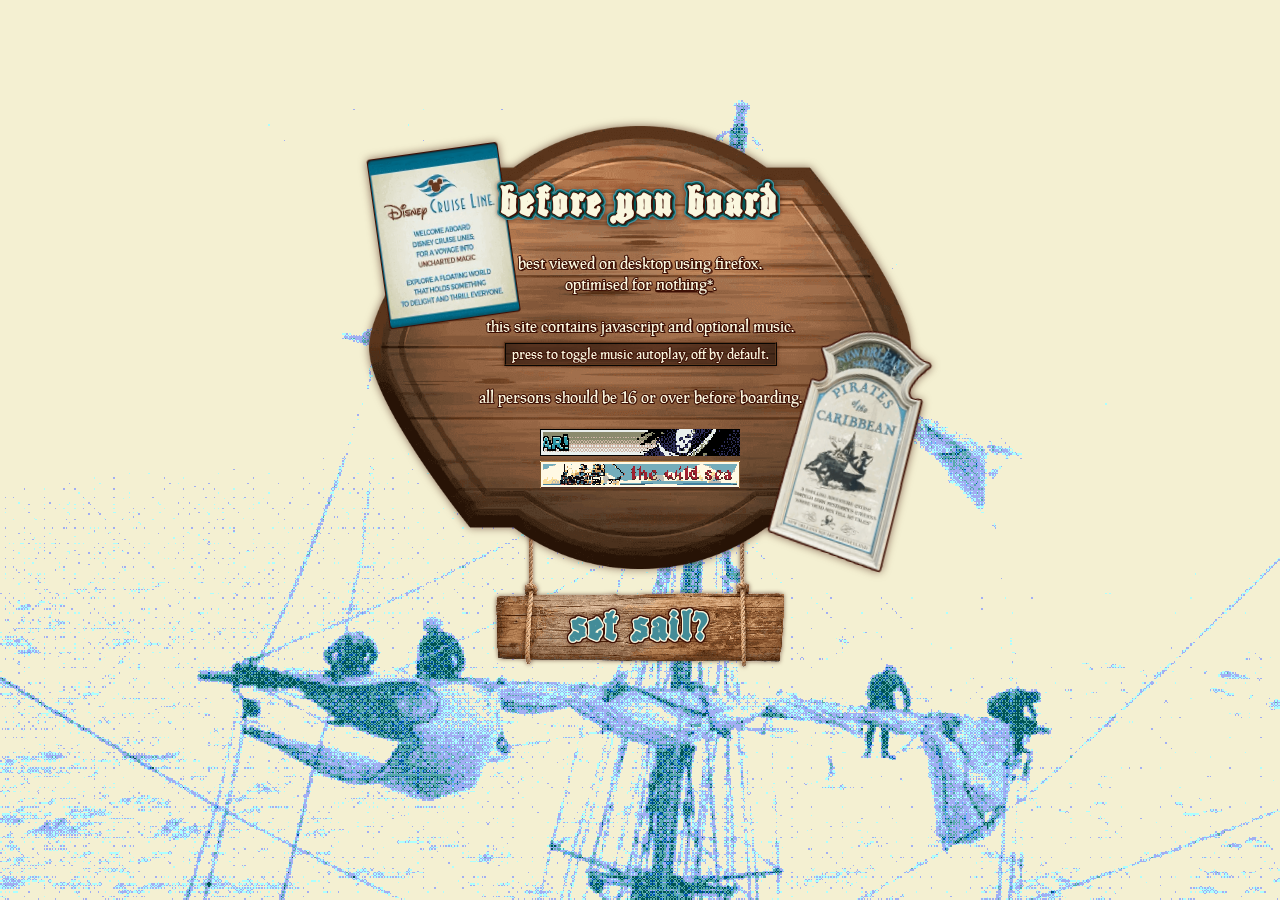
<file: index.html>
<!DOCTYPE html>
<html lang="en">

<head>
    <meta charset="UTF-8">
    <meta name="viewport" content="width=device-width, initial-scale=1.0">
    <title>gyuu.</title>
    <link rel="icon" type="image/x-icon" href="/!s/img/home/blank.png">
    <link href="style.css" rel="stylesheet" type="text/css" media="all">
    <link href="/!f/style.css" rel="stylesheet" type="text/css" media="all">
    <link href="/!s/tooltip.css" rel="stylesheet" type="text/css" media="all">
    <link rel="preload" as="image" href="/!s/!img/home/postcard.png">
    <link rel="preload" as="image" href="/!s/!img/home/map2.png">
    <link rel="preload" as="image" href="/!s/!img/home/tryal2.jpg">
</head>

<body>
    <div class="wrap">
        <aside class="dclw">
        <img src="/!s/!img/index/dcl.png" class="dcl">
        </aside>
        <br>
        <h1>before you board</h1>
        best viewed on desktop using firefox.<br>
        optimised for <u title="images are compressed but nothing more, slow loading times may be apparent. this site is for myself!" style="cursor:default">nothing*</u>.
        <br><br>
        this site contains javascript and optional music.
        <br>
        <button onclick="toggleAutoplay()" title="turning on music is recommended for the full experience, as it's just ambient background music." style="cursor:pointer">press to toggle music autoplay, off by default.</button>
        <br><br>
        all persons should be 16 or over before boarding.
        <br><br>
        <img src="/!s/!img/index/pirate.webp" style="width:40%;"> <br>
        <img src="/!s/!img/index/sea.webp" style="width:40%;">
        <br><br>
        <aside class="potcw">
            <img src="/!s/!img/index/potc.png" class="potc">
        </aside>
    </div>
    <div class="hang">
        <a href="home"><h2>set sail?</h2></a>
    </div>
</body>
<svg>
    <defs>
        <clipPath id="ragged-image-border" stroke="none" fill="none" clipPathUnits="objectBoundingBox"><path d="M0.004,0.006 L0.034,0 L0.104,0.008 L0.235,0.005 H0.33 L0.363,0.01 L0.368,0.006 L0.437,0.001 L0.501,0.006 C0.501,0.006,0.572,0.006,0.642,0.006 C0.712,0.006,0.872,0.011,0.872,0.011 L0.928,0.008 L0.931,0.007 L0.982,0.007 L0.995,0.005 L0.999,0.006 L0.999,0.024 V0.062 L0.997,0.244 L0.991,0.249 L0.996,0.262 L0.999,0.521 L0.996,0.539 L0.998,0.61 L1,0.618 L1,0.886 L0.998,0.959 L1,0.969 L0.999,0.992 L0.99,0.996 L0.924,0.988 L0.875,0.999 L0.774,0.99 L0.766,1 L0.553,0.992 L0.523,0.998 L0.47,0.987 L0.439,0.993 L0.347,0.993 L0.264,0.999 L0.254,0.995 L0.225,1 L0.133,0.994 L0.131,0.995 L0.037,0.991 L0.004,0.992 L0.003,0.98 L0.008,0.966 L0.001,0.908 C0.001,0.908,0.004,0.833,0.004,0.802 C0.004,0.771,0.001,0.759,0,0.718 C-0.001,0.678,0.008,0.539,0.008,0.539 L0.002,0.494 L0.005,0.487 L0.004,0.269 L0.008,0.262 L0.004,0.197 V0.071 L0.005,0.023 L0.004,0.006"></path></clipPath>
    </defs>
</svg>
<script>
        function toggleAutoplay() {
            let autoplay = localStorage.getItem("autoplay") === "true";
            localStorage.setItem("autoplay", !autoplay);
            alert("music is now turned " + (!autoplay ? "ON" : "OFF") + " for all pages.");
        }
</script>
<script src="http://ajax.googleapis.com/ajax/libs/jquery/1.7/jquery.min.js"></script>
<script src="/!s/jquery.style-my-tooltips.js"></script>
</html>
</file>
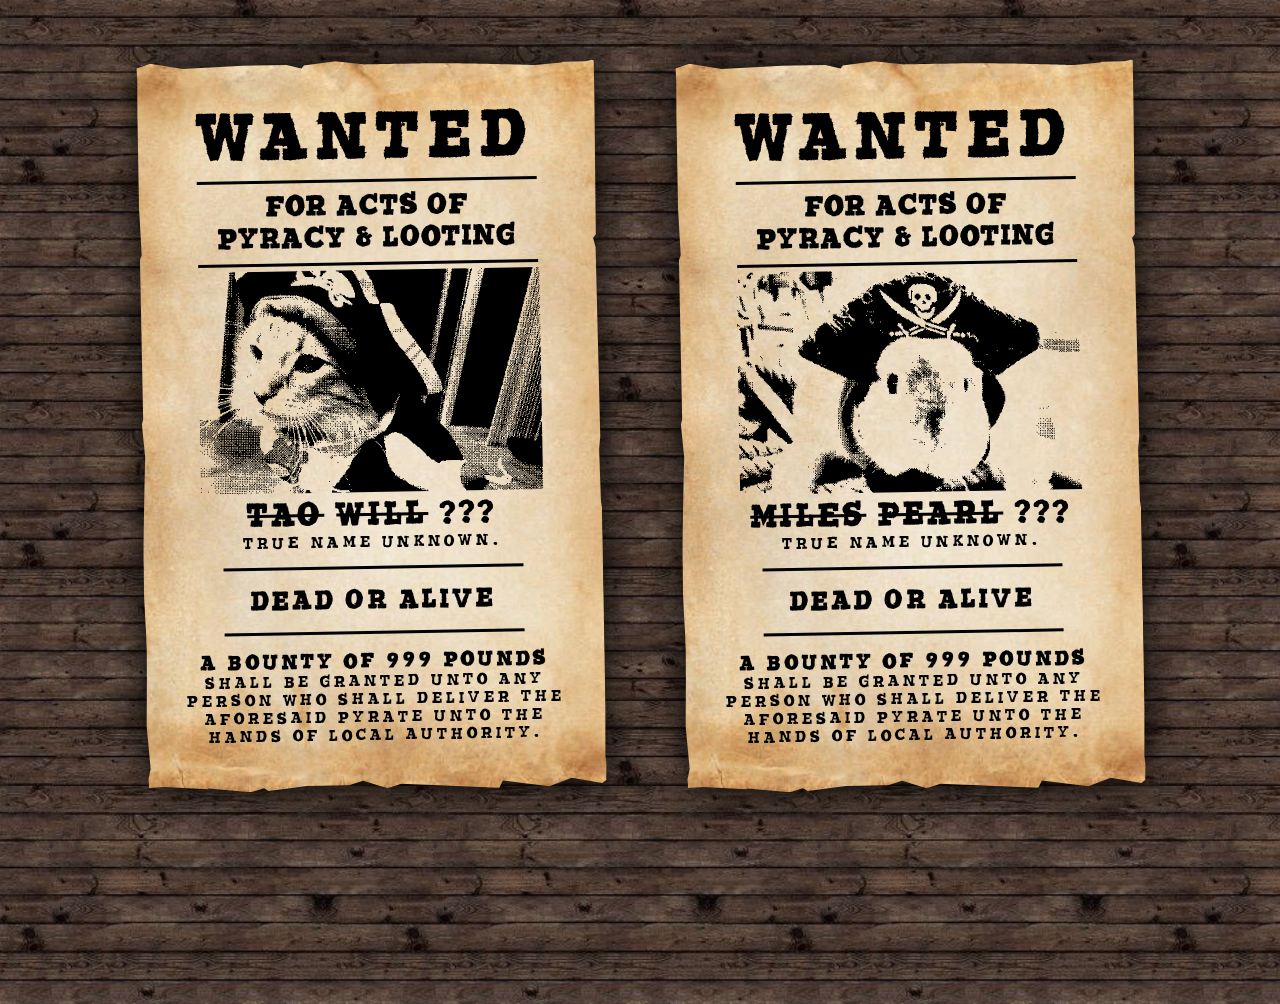
<file: about/index.html>
<!DOCTYPE html>
<html lang="en">

<head>
    <meta charset="UTF-8">
    <meta name="viewport" content="width=device-width, initial-scale=1.0">
    <title>gyuu.</title>
    <link rel="icon" type="image/x-icon" href="/!s/!img/home/blank.png">
    <link href="style.css" rel="stylesheet" type="text/css" media="all">
    <link href="/!f/style.css" rel="stylesheet" type="text/css" media="all">
    <link href="/!s/tooltip.css" rel="stylesheet" type="text/css" media="all">
    <!--for tooltips-->
    <script src="http://ajax.googleapis.com/ajax/libs/jquery/1.7/jquery.min.js"></script>
    <script src="/!s/jquery.style-my-tooltips.js"></script>
    <!--end tooltips-->
</head>

<body>
    <div class="wrap">
        <a href="tao">
            <main id="toggleT">
                <div id="wantedt" class="content visible" title="click for information on this criminal.">
                    <h1>
                        WANTED
                    </h1>
                    <h2>FOR aCtS oF
                        <br>PYracy & LoOTInG
                    </h2>
                    <img src="/!s/!img/about/cat.png">
                    <h2><del>tAo</del> <del>wilL</del> ???</h2>
                    trUe NamE unKNown.
                    <h3>DEAD or ALIVE</h3>
                    <h4>A BOUNTY OF 999 POUNDS</h4>
                    SHALL BE GRANTED UNTO ANY PERSON WHO SHALL DELIVER THE AFORESAID PYRATE UNTO THE HANDS OF LOCAL
                    AUTHORITY.
                </div>
            </main>
        </a>
        <a href="miles">
            <main id="toggleM">
                <div id="wantedm" class="content visible" title="click for information on this criminal.">
                    <h1>
                        WANTED
                    </h1>
                    <h2>FOR aCtS oF
                        <br>PYracy & LoOTInG
                    </h2>
                    <img src="/!s/!img/about/bunny.png" style="object-position: center 60%;">
                    <h2><del>Miles</del> <del>pEARL</del> ???</h2>
                    trUe NamE unKNown.
                    <h3>DEAD or ALIVE</h3>
                    <h4>A BOUNTY OF 999 POUNDS</h4>
                    SHALL BE GRANTED UNTO ANY PERSON WHO SHALL DELIVER THE AFORESAID PYRATE UNTO THE HANDS OF LOCAL
                    AUTHORITY.
                </div>
            </main>
        </a>
    </div>
    <svg>
        <defs>
            <clipPath id="ragged-image-border" stroke="none" fill="none" clipPathUnits="objectBoundingBox">
                <path
                    d="M0.004,0.006 L0.034,0 L0.104,0.008 L0.235,0.005 H0.33 L0.363,0.01 L0.368,0.006 L0.437,0.001 L0.501,0.006 C0.501,0.006,0.572,0.006,0.642,0.006 C0.712,0.006,0.872,0.011,0.872,0.011 L0.928,0.008 L0.931,0.007 L0.982,0.007 L0.995,0.005 L0.999,0.006 L0.999,0.024 V0.062 L0.997,0.244 L0.991,0.249 L0.996,0.262 L0.999,0.521 L0.996,0.539 L0.998,0.61 L1,0.618 L1,0.886 L0.998,0.959 L1,0.969 L0.999,0.992 L0.99,0.996 L0.924,0.988 L0.875,0.999 L0.774,0.99 L0.766,1 L0.553,0.992 L0.523,0.998 L0.47,0.987 L0.439,0.993 L0.347,0.993 L0.264,0.999 L0.254,0.995 L0.225,1 L0.133,0.994 L0.131,0.995 L0.037,0.991 L0.004,0.992 L0.003,0.98 L0.008,0.966 L0.001,0.908 C0.001,0.908,0.004,0.833,0.004,0.802 C0.004,0.771,0.001,0.759,0,0.718 C-0.001,0.678,0.008,0.539,0.008,0.539 L0.002,0.494 L0.005,0.487 L0.004,0.269 L0.008,0.262 L0.004,0.197 V0.071 L0.005,0.023 L0.004,0.006">
                </path>
            </clipPath>
        </defs>
    </svg>
</body>

</html>
</file>
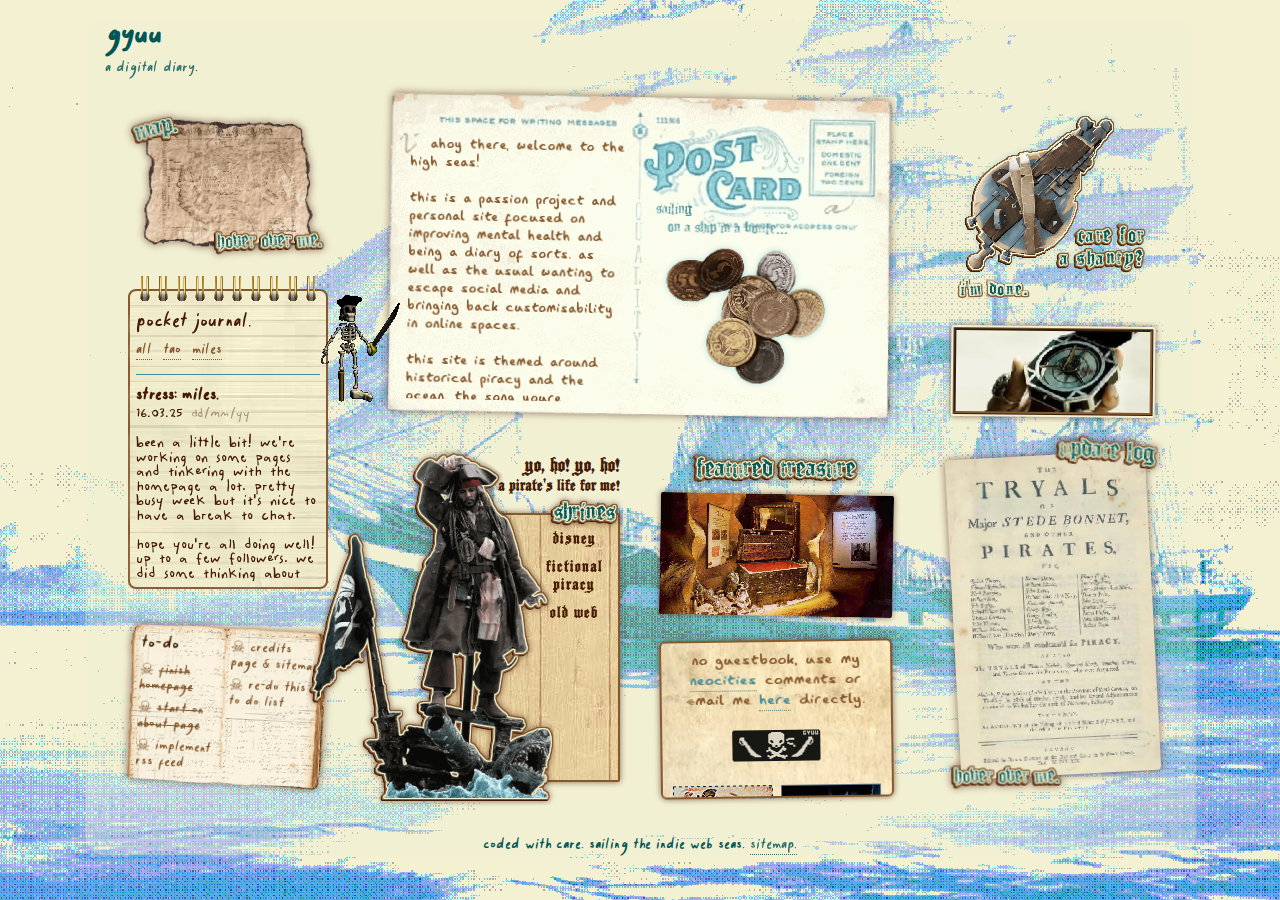
<file: home/index.html>
<!DOCTYPE html>
<html lang="en">

<head>
    <meta charset="UTF-8">
    <meta name="viewport" content="width=device-width, initial-scale=1.0">
    <title>gyuu.</title>
    <link rel="icon" type="image/x-icon" href="/!s/!img/home/blank.png">
    <link href="style.css" rel="stylesheet" type="text/css" media="all">
    <link href="/!f/style.css" rel="stylesheet" type="text/css" media="all">
    <link href="/!s/tooltip.css" rel="stylesheet" type="text/css" media="all">
    <link rel="preload" fetchpriority="high" as="image" href="/!s/!img/home/postcard.png">
    <link rel="preload" as="image" href="/!s/!img/home/map2.png">
    <link rel="preload" as="image" href="/!s/!img/home/tryal2.jpg">
</head>

<body>
    <audio id="bg-music" loop=""
        src="https://res.cloudinary.com/louvre/video/upload/v1741744417/neocities/music/portroyal.mp3"></audio>
    <header>
        <h1>
            gyuu
        </h1>
        <span style="opacity:.8;">a digital diary</span>.
    </header>
    <div class="wrap">
        <img src="/!s/!img/home/gifs/skell2.gif" class="gifs gif1">
        <!--main start-->
        <div class="c">
            <main loading=”eager”>

                <div class="mainscroll">
                    ahoy there, welcome to the high seas!
                    <br><br>
                    this is a passion project and personal site focused on improving mental health and being a
                    diary of sorts. as well as the usual wanting to escape social media and bringing back
                    customisability in
                    online spaces.
                    <br><br>
                    this site is themed around historical piracy and the ocean. the song youre listening to (or not if it's turned off) is from the
                    pirates of the caribbean ride in disneyland, and you will continue to hear music from it throughout
                    your time here.
                    <br><br>
                    usually an absolute nerd about being historically accurate, but for the sake of web design this
                    isnt, obviously.
                    <br><br>
                    the 1700s werent real anyways...
                    <img src="/!s/!img/home/gifs/shark.gif" style="width:100%;image-rendering: pixelated;">
                </div>
                <!--main text end-->
                <div class="mainside">
                    <p style="font-family:faith;">
                        sailing
                        <br>
                        &nbsp&nbsp on a ship in a bottle...
                    </p>
                    <img src="/!s/!img/home/coins.png" class="coins" title="coins! click to take them.">
                    <p class="thief" title="why did you do that?">thief...</p>
                </div>
            </main>
            <div class="pca">
                <div class="jack">
                    <div class="imgh"></div>
                    <img src="/!s/!img/home/jack.png">
                    <p style="margin-bottom:20px;">yo, ho! yo, ho! <br>a pirate's life for me!</p>
                    <p>
                        shrines
                    </p>
                    <div class="jbg" title="just ideas right now">
                        <p>
                            <span>disney</span>
                            <span>fictional piracy</span>
                            <span>old web</span>
                        </p>
                    </div>
                </div>
                <div class="contart">
                    <div class="artifact">
                        <div class="artifacttitle">
                            featured treasure</div>
                        <img src="/!s/!img/home/treasure.jpg"
                            title="this is the worlds only surviving pirate chest, located in st augustine, florida, at the pirate and treasure museum. the plaque reads: 'imagine what riches this 150-lb, 400-year-old metal chest once held! it belonged to thomas tew, who made an enormous fortune raiding ships loaded with precious jewels, ivory, and silk in the indian ocean and red sea. if you look inside the lid of the ornate painted chest, you'll find shapes of mermaids worked into the design. if you exlore the bottom of the chest, you'll see a small case. that's where tew locked particularly valuable items.'">
                        </div>
                    <div class="contact">
                    no guestbook, use my <a href="https://neocities.org/site/gyuu">neocities</a> comments or <br>
                    <del>e</del>mail me <a href="mailto:gyuu4@proton.me" title="gyuu4@proton.me">here</a> directly.
                    <br><br>
                    <img src="/!s/!img/home/button.png" title="site button, put it on your site if youd like!">
                    <br><br>
                        <aside class="listings">
                            <a href="https://shadow-lord.com/pirates/join.php"><img src="/!s/!img/home/fanlist/pirates.png"></a>
                            <a href="https://silent.am/donniedarko/index.php"><img src="/!s/!img/home/fanlist/dd.png"></a>
                            <a href="https://boundless-realms.com/disneyland/index.php"><img src="/!s/!img/home/fanlist/dl.jpg"></a>
                            <a href="http://icehockeyfans.sportsontheweb.net/index.php"><img src="/!s/!img/home/fanlist/hockey.png"></a>
                            <a href="http://inspirationally.net/captain+commodore/"><img src="/!s/!img/home/fanlist/jj.gif"></a> 
                            <a href="https://naiad.nu/fam/"><img src="/!s/!img/home/fanlist/mf.jpg"></a>
                            <a href="http://gryffindors.com/lindy/clockwork"><img src="/!s/!img/home/fanlist/tco.png"></a>
                            <a href="https://fan.surlybutterfly.net/stardewvalley/"><img src="/!s/!img/home/fanlist/sdv.png"></a>
                        </aside>
                        <img src="/!s/!img/home/gifs/chest.gif" style="width:40%;"
                        title="keep your filthy hands off my treasure!">
                    </div>
                </div>
            </div>
        </div>
        <!--main end-->
        <!--left sidebar start-->
        <div class="l">
            <nav>
                <div class="navtitle">
                    map.</div>
                <div class="navbody">
                    <a href="/about">about</a> tba
                </div>
                <span class="navfooter">hover over me.</span>
            </nav>
            <aside class="journalwrap">
                <img src="/!s/!img/home/rings.png" class="journalrings">
                <div class="journal">
                    <div class="journalscroll">
                        <span style="font-size:22px;">pocket journal.</span>
                        <div class="filters">
                            <a onclick="filterContainers('all')">all</a>
                            <a onclick="filterContainers('tao')">tao</a>
                            <a onclick="filterContainers('miles')">miles</a>
                        </div>
                        <div class="entries">
                            <!-- entry temp
                            <div class="container ___">
                                <span class="namedate">
                                <strong>____: ___.</strong>
                                <br>
                                __.__.25
                                </span>
                                <br><br>
                            </div>
                            -->
                            <!--latest entry-->
                            <div class="container miles">
                                <span class="namedate">
                                <strong>stress: miles.</strong>
                                <br>
                                16.03.25
                                </span>
                                <br><br>
                                been a little bit! we're working on some pages and tinkering with the homepage a lot. pretty busy week but it's nice to have a break to chat. 
                                <br><br>
                                hope you're all doing well! up to a few followers. we did some thinking about making this an iframe or a seperate page, but honestly i think less noticeable updates to it will make it much easier to update this without stress. 
                                <br><br>
                                things have been very overwhelming, dealing with family issues and planning to move later this year. it adds up quickly, especially with being a caretaker for the past few days due to an injury. hoping things can turn up soon! 
                                <br><br>
                                quite a lot has changed since the last journal update from tao, the entirety of this homepage was redesigned and the landing page is now a thing. 
                                <br><br>
                                life gets harder and harder, but i hope it gets better.
                            </div>
                            <div class="container tao">
                                <span class="namedate">
                                    <strong>first: tao.</strong>
                                    <br>
                                    02.03.25
                                </span>
                                <br><br>
                                hi, this is my first entry on here. getting used to how im going to run this thing, not
                                sure
                                how
                                this will end up
                                looking in a bit but for now... here we are. pretty simple layout, again i just wanted
                                something
                                that i could
                                easily add to and use just one stylesheet for.
                                <br><br>
                                things have been a bit down for me as of late, but its getting better slowly. i think
                                this
                                will
                                help
                                a bit, just
                                to get some thoughts down.
                                <br><br>
                                i made a painting a few days ago, nothing special but i needed to get off of the
                                computer
                                somehow.
                                helped a lot,
                                but i'm not great at painting so it was more of just me slapping colours onto each other
                                and
                                making
                                them look
                                pretty kind of.
                            </div>
                            <!--////////////-->
                            <div class="container miles">
                                <span class="namedate">
                                    <strong>test: miles.</strong>
                                    <br>
                                    02.03.25
                                </span>
                                <br><br>
                                just a test for the filters. get baited.
                            </div>
                        </div>
                    </div>
                </div>
            </aside>
            <aside class="todo">
                <div class="todoleft">
                    <div class="todotitle">
                        to-do
                    </div>
                    <span><del>finish homepage</del></span>
                    <span><del>start on about page</del></span>
                    <span>implement rss feed</span>
                </div>
                <div class="todoright">
                    <!-- <span> </span> -->
                    <span>credits page &amp; sitemap</span>
                    <span>re-do this to do list</span>
                </div>
            </aside>
        </div>
        <!--left sidebar end-->
        <!--right sidebar start-->
        <div class="r">
            <aside class="music">
                <img src="/!s/!img/home/hurdygurdy.png" class="instrument" id="player" onclick="playFeatured()"
                    title="click to play the featured song! currently: joe by joesef">
                <div class="musictitle">
                    care for <br> a shanty?
                </div>
                <a onclick="stopSound()" title="stop the music?">i'm done.</a>
            </aside>
            <aside class="gif">
                <video autoplay loop muted="true" height="100%" width="100%"><source src="/!s/!vid/compass.mp4">your browser doesnt support the video tag</video>
            </aside>
            <aside class="poster">
                <div class="postertitle">
                    update log
                </div>
                <div class="posterbody">
                    <div>
                        <div>17.03.25</div>
                        working on <a href="/about/miles">miles'</a> page
                    </div>
                    <div>
                        <div>10.03.25</div>
                        finished index!
                    </div>
                    <div>
                        <div>02.03.25</div>
                        started working on new index layout.
                    </div>
                    <div>
                        <div>28.2.25</div>
                        first layout complete after a lot of procrastination.
                    </div>
                    <div>
                        <div>20.2.25</div>
                        gyuu was born into the world.
                    </div>
                </div>
                <div class="posterfooter">hover over me.</div>
            </aside>
        </div>
        <!--right sidebar end-->
    </div>
    <footer>
        coded with care. sailing the indie web seas. <a href="sitemap">sitemap.</a>
    </footer>
</body>
<!--autoplay-->
<script>
    window.onload = function () {
            let autoplay = localStorage.getItem("autoplay") === "true";
            let audio = document.getElementById("bg-music");
            if (autoplay) {
                audio.play();
            }
        };
</script>
<!--tooltips-->
<script src="http://ajax.googleapis.com/ajax/libs/jquery/1.7/jquery.min.js"></script>
<script src="/!s/jquery.style-my-tooltips.js"></script>
<!--music-->
<script>
    let currentAudio = null;
let audioElement;
let backgroundAudio = document.getElementById("bg-music");


document.addEventListener("visibilitychange", function() {
        document.hidden ? document.getElementById("bg-music").pause() : document.getElementById("bg-music").play()
      })
    

function fadeOutAudio(audio, callback) {
    let fadeInterval = setInterval(() => {
        if (audio.volume > 0.05) {
            audio.volume -= 0.05;
        } else {
            clearInterval(fadeInterval);
            audio.pause();
            if (callback) callback();
        }
    }, 20);
}

function playFeatured() {
    let featuredSong = {
        url: "https://res.cloudinary.com/louvre/video/upload/v1740680894/neocities/music/Joesef_-_Joe.mp3"
    };

    if (currentAudio) {
        fadeOutAudio(currentAudio, () => playNewSound(featuredSong));
    } else {
        playNewSound(featuredSong);
    }

    if (!backgroundAudio.paused) {
        fadeOutAudio(backgroundAudio);
    }
}

function playNewSound(sound) {
    if (!audioElement) {
        audioElement = document.createElement("audio");
        audioElement.id = "audioPlayer";
        audioElement.style.display = "none";
        document.body.appendChild(audioElement);
    }

    audioElement.src = sound.url;
    audioElement.volume = 0.5;
    audioElement.play();

    currentAudio = audioElement;

    audioElement.onended = function () {
        if (backgroundAudio.paused && localStorage.getItem("autoplay") === "true") {
            backgroundAudio.volume = 0;
            backgroundAudio.play();
            let fadeInInterval = setInterval(() => {
                if (backgroundAudio.volume < 1) {
                    backgroundAudio.volume += 0.05;
                } else {
                    clearInterval(fadeInInterval);
                }
            }, 20);
        }
        currentAudio = null;
    };
}

function stopSound() {
    if (currentAudio) {
        fadeOutAudio(currentAudio, () => {
            if (backgroundAudio.paused && localStorage.getItem("autoplay") === "true") {
                backgroundAudio.volume = 0;
                backgroundAudio.play();
                let fadeInInterval = setInterval(() => {
                    if (backgroundAudio.volume < 1) {
                        backgroundAudio.volume += 0.05;
                    } else {
                        clearInterval(fadeInInterval);
                    }
                }, 20);
            }
        });
    }
}

</script>
<!--coins-->
<script>
    document.addEventListener("DOMContentLoaded", function () {
        const image = document.querySelector(".coins");
        const text = document.querySelector(".thief");

        image.addEventListener("click", function () {
            this.classList.add("clicked");

            setTimeout(() => {
                this.style.display = "none";
                this.style.pointerEvents = "none";
                text.style.display = "block";
                text.style.pointerEvents = "all";
            }, 1000);
        });
    });
</script>
<!--mini-diary-->
<script>
    function filterContainers(className) {
        let containers = document.querySelectorAll('.container');
        containers.forEach(container => {
            if (className === 'all' || container.classList.contains(className)) {
                container.classList.add('show');
            } else {
                container.classList.remove('show');
            }
        });
    }
    filterContainers('all');
</script>

</html>
</file>
<file: style.css>
html {
    background:url(/!s/!img/index/bg.png);
    background-size: 1550px;
    image-rendering: pixelated;
    background-position-x:center;
    margin:auto;

}

.wrap {
    margin:auto;
    max-width:500px;
    margin-top: 10%;
    text-align: center;
    padding:21px;
    font-family: manu;
    font-size: 15px;
    background: url(/!s/!img/index/board.png) center / 100% no-repeat;
    color:#faf7df;
    image-rendering:initial;
    position: relative;
    filter:drop-shadow(0 0 4px #3e10059a);
    padding-bottom:55px;
    paint-order: stroke fill;
    text-shadow: 1.5px .5px #3e1005;
    -webkit-text-stroke: #3e1005 2px;
    background-size: 100% 100%;
    z-index:2;
}

h2, h1 {
    font-family:castle;
    font-size: 38px;
    letter-spacing: 3px;
    margin:40px;
    margin-top:20px;
    transition:.3s;
    top:initial;
    filter: drop-shadow(1px 0 0 #faf7df) drop-shadow(-1px 0 0 #faf7df) drop-shadow(0 1px 0 #faf7df) drop-shadow(0 -1px 0 #faf7df);
}

h1 {
    margin:0;
    margin:20px;
    margin-top:40px; 
    position:relative;
    top:-30px;
    font-size: 40px;
    filter: drop-shadow(1px 0 0 #055) drop-shadow(-1px 0 0 #055) drop-shadow(0 1px 0 #055) drop-shadow(0 -1px 0 #055) drop-shadow(1px 0 0 #438C98) drop-shadow(-1px 0 0 #438C98) drop-shadow(0 1px 0 #438C98) drop-shadow(0 -1px 0 #438C98) drop-shadow(0 0 2px #3e10059a);
    margin-bottom:0px;
}

img {
    image-rendering: pixelated;
}

.dcl {
    height:170px;
}

.dcl, .potc {
    width: 100%;  
    image-rendering: initial; 
    filter: drop-shadow(1px 0 0 #3e1005) drop-shadow(-1px 0 0 #3e1005) drop-shadow(0 1px 0 #3e1005) drop-shadow(0 -1px 0 #3e1005);
}

.dclw {
    position: absolute;
    width: 130px;
    top: 25px;
    left: 10px;
    transform: rotate(-8deg);
}

.potcw {
    position:absolute;
    width: 230px;
    right:-60px;
    top:200px;
    transform: rotate(14deg);
}


svg {
    width:0px;
    height:0px;
    float: left;
}

a {
    color: #438C98;
    text-decoration: none;
}

a:hover h2 {
    letter-spacing: 4px !important;
}

.hang {
    box-sizing: border-box;
    background:url(/!s/!img/index/hanging.png) center / contain no-repeat;
    height:250px;
    max-width:500px;
    margin:auto;
    position:relative;
    top:-120px;
    z-index:1;
    padding-top:135px;
    text-align: center;
    filter:drop-shadow(0 0 2px #3e10059a);
}

.hang h2 {
    filter: drop-shadow(1px 0 0 #faf7df) drop-shadow(-1px 0 0 #faf7df) drop-shadow(0 1px 0 #faf7df) drop-shadow(0 -1px 0 #faf7df) drop-shadow(1px 0 0 #3e1005) drop-shadow(-1px 0 0 #3e1005) drop-shadow(0 1px 0 #3e1005) drop-shadow(0 -1px 0 #3e1005) drop-shadow(0 0 2px #3e10059a);
}

button {
    margin-top:5px;
    color:#faf7df;
    font-family:manu;
    background-color:#4c3c32;
    border:ridge 2px #5D381E;
    background-image: url(/!s/!img/index/board.png);
    background-position: center;
    background-size: 120%;
    background-blend-mode:soft-light;
    filter:drop-shadow(0 0 2px #3e10059a);
}
</file>
<file: !f/style.css>
@font-face {
    font-family: faith;
    src: url(fonts/Faith\ Collapsing.woff2);
}

@font-face {
    font-family: lazy;
    src: url(fonts/lazy_dog.woff2);
}

@font-face {
    font-family: tnanti;
    src: url(fonts/TNanti-Demo.woff2);
}

@font-face {
    font-family: ugly;
    src: url(fonts/UglyDaveAlternates.woff2);
}

@font-face {
    font-family: castle;
    src: url(fonts/BlackCastleMF.woff2);
}

@font-face {
    font-family: wanted;
    src: url(fonts/Wantedo.woff2);
}

@font-face {
    font-family:manu;
    src: url(fonts/manuskript-regular.woff2)
}

@font-face {
    font-family:buka;
    src: url(fonts/Buka\ Bird.woff2)
}

@font-face {
    font-family:plane;
    src: url(fonts/PLANE___.woff2)
}

@font-face {
    font-family:space;
    src: url(fonts/Space\ Encounter\ .woff2)
}
</file>
<file: !s/tooltip.css>
#s-m-t-tooltip{
	max-width:240px;
    height:max-content !important;
	z-index:100;
	margin:15px 12px 7px 15px;
	padding:18px;
    padding-top:12px;
    padding-bottom:12px;
    background-image:url(/!s/!svg/tt.svg);
    background-size: 100% 100%;
	border-radius:6px;
	font-family: mikiyu;
	font-size:13px;
	line-height:18px;
	color:#faf7df;
    text-align: center;
    font-family: manu;
    letter-spacing: .8px;
}
</file>
<file: about/style.css>
html {
    background: url(/!s/!img/about/bg.jpg) center / 30%;
}

body {
    max-width:999px;
    margin:auto;
    justify-content: center;
    padding:60px;
}

.wrap {
    display: grid;
    grid-template-columns: 1fr 1fr;
    gap:80px;
    filter:drop-shadow(0 0 18px);
}

main {
    background: url(/!s/!img/about/wanted.jpg) center / cover;
    text-align: center;
    padding:40px;
    height:650px;
    transform:rotate(-1deg);
    font-family:wanted;
    letter-spacing:4px;
    clip-path: url(#ragged-image-border);
    transition:.3s;
    border-radius:3px 2px 5px 4px;
}

main:nth-of-type(2) {
    transform:rotate(.4deg);
    margin-top:20px;
    border-radius:4px 5px 2px 3px;
}

main:hover {
    transform:scale(1.1);
}

h1 {
    font-size:65px;
    margin:0px;
    letter-spacing:10px;
    pointer-events: none;
}

main h2:first-of-type {
    border-top:solid;
    border-bottom:solid;
    padding:8px;
    margin:5px;
    font-size:28px;
    letter-spacing:2px;
    margin-left:20px;
    margin-right:20px;
    pointer-events: none;
}

main img {
    width:90%;
    height:222px;
    object-fit: cover;
    pointer-events: none;
    object-position: 0px 0px;
    image-rendering:initial;
}

main h2:nth-of-type(2) {
    font-size:32px;
    margin:0px;
    letter-spacing:4px;
    pointer-events: none;
}

main h3 {
    margin:15px;
    border-top:solid;
    border-bottom:solid;
    padding:16px;
    margin-left:40px;
    margin-right:40px;
    font-size:26px;
    pointer-events: none;
}

main h4 {
    margin:0px;
    font-size:20px;
    pointer-events: none;
}

.content {
    opacity: 0;
    transition: opacity 1s ease-in-out;
    margin-bottom:-640px;
    pointer-events: none;
    height:96%;
}

.visible {
    opacity: 1;
    pointer-events: auto;
}

#infot, #infom {
    padding:20px;
    padding-top:8px;
    height:100%;
    overflow: scroll;
}

a {
    color:inherit;
    text-decoration: none;
    display:block;
}
</file>
<file: home/style.css>
* {
    box-sizing: border-box;
    scroll-behavior: smooth;
}

html {
    position:relative;
    background-color:#F4F0D2;
    background-image:url(/!s/!img/home/bg.png);
    background-size: 1500px;
    image-rendering: pixelated;
    background-position: 100% bottom;
    background-position-x:center;
     background-attachment: fixed;
     padding:20px;
}

body {

    background-color:#eef1d45a;
    max-width:1111px;
    margin:auto;
    border-radius:20px;
}

a {
    text-decoration: none;
    border-bottom:dotted 1.5px;
    transition:.3s;
}

a:hover {
    letter-spacing: 1.11px;
    transition:.3s;
}

header {
    font-family:tnanti;
    margin-left:20px;
    color:#055;
}

h1 {
    margin:0px;
    margin-bottom:6px;
}

.wrap {
    position: relative;
    width:100%;
    display: grid;
    grid-template-columns: 200px 505px 200px;
    grid-template-areas: 
    'l c r';
    gap:60px;
    margin-top:10px;
    justify-content: center;
}   

.l,.c,.r {
    display:flex;
    flex-direction: column;
    gap:60px;
}


.l {
    grid-area: l;
}

.c {
    grid-area: c;
    gap: 30px;
}

.r {
    grid-area: r;
    gap:30px;
}

.pca {
    display:flex;
    position:relative;
    height:345px;
    gap:40px;
}

.contart {
    display:flex;
    flex-direction: column;
    width:50%;
    order:2;
    position:relative;
    gap:20px;
}

.gifs {
    position:absolute;
    pointer-events: none;
    image-rendering: pixelated;
}

.gif1 {
    z-index:10;
    top:200px;
    left:210px;
}

main {
    height:335px;
    padding:20px;
    padding-top:30px;
    margin-left:auto;
    margin-right:auto;
    color: #85582d;
    background-image:url(/!s/!img/home/postcard.png);
    background-size:contain;
    background-repeat: no-repeat;
    background-position: center;
    filter: drop-shadow(0px 0px 4px #3e10059a);
    transform:rotate(1.2deg);
    transition: 0.3s;
    display:grid;
    grid-template-columns: 1fr 1fr;
    gap:30px;
}

main:hover {
    filter: drop-shadow(0px 0px 6px #3e1005e1);
    transform:rotate(.2deg);
    transition: 0.3s;
}

main .mainscroll {
    text-indent: 20px;
    overflow:scroll;
    padding-top:22px;
    font-size:18px;
    font-family:lazy;
}

.mainscroll a {
    color:#438C98;
}

main .mainside {
    position:relative;
    color:#438C98;
    top:65px;
    height:81%;
}

.coins {
    position:relative;
    width:180px;
    margin-top:-40px;
    cursor: pointer;
    transition: opacity 1s, transform .4s, top .3s, left .3s, filter .3s;
    filter: drop-shadow(0px 0px 3px #8CCDD5a3);
    transform: scale(1);
}

.coins:hover {
    transform: scale(1.2);
    filter: drop-shadow(0px 0px 6px #8CCDD5);
}

.coins.clicked {
    opacity:0;
}

.thief {
    display: none;
    pointer-events: none;
    position:relative;
    top:40px;
    left:70px;
    cursor:help;
}

nav {
    grid-area: map;
    padding:6px;
    background-image:url(/!s/!img/home/map.png);
    background-size: 85%;
    background-repeat: no-repeat;
    background-position-x: center;
    height:130px;
    width:100%;
    margin:auto;
    transform:rotate(-1deg);
    filter: drop-shadow(0px 0px 4px #3e10059a);
    transition: 0.3s;
    color: #473634;
    font-family: ugly;
    margin-bottom:-40px;
    margin-top:30px;
}

nav:hover {
    filter: drop-shadow(0px 0px 6px #3e1005e1);
    transform:rotate(0.2deg);
    transition: 0.3s;
    background-image:url(/!s/!img/home/map2.png);
}

.navtitle {
    position:relative;
    margin-bottom:-28px;
    top:-26px;
    font-family:faith;
    font-size:26px;
    transform:rotate(-10deg);
    color:#055;
    filter: drop-shadow(1px 0 0 #F1F0D3) drop-shadow(-1px 0 0 #F1F0D3) drop-shadow(0 -1px 0 #F1F0D3) drop-shadow(0 1px 0 #F1F0D3) drop-shadow(-1px 0 0 #85582d) drop-shadow(0 1px 0 #85582d) drop-shadow(1px 0 0 #85582d) drop-shadow(0 -1px  0 #85582d) drop-shadow(-1px 1px 0 #451902);
}

nav .navbody {
    width:90%;
    margin:auto;
    margin-top:5px;
    padding:12px;
    margin-left:20px;
    font-size:16px;
    transition:.3s;
    filter: drop-shadow(0px 0 3px #c7a486) drop-shadow(-0px 0 3px #c7a486) drop-shadow(0 -0px 3px #c7a486) drop-shadow(0 0px 3px #c7a486);
    opacity:0;
}

nav:hover .navbody {
    opacity:1;
}

nav .navbody a {
    margin-right:6px;
    color: #473634;
    text-decoration:none;
    border-bottom:dotted 1.5px;
}

.navfooter {
    position:relative;
    display:block;
    top:55px;
    text-align:right;
    font-family:faith;
    font-size:20px;
    color:#055;
    filter: drop-shadow(1px 0 0 #F1F0D3) drop-shadow(-1px 0 0 #F1F0D3) drop-shadow(0 -1px 0 #F1F0D3) drop-shadow(0 1px 0 #F1F0D3) drop-shadow(-1px 0 0 #85582d) drop-shadow(0 1px 0 #85582d) drop-shadow(1px 0 0 #85582d) drop-shadow(0 -1px  0 #85582d) drop-shadow(-1px 1px 0 #451902);
}

.journalwrap {
    grid-area: journal;
    position:relative;
    background-size: 180%;
    height:300px;
}

.journalrings {
    position:relative;
    width:100%;
    z-index:10;
    margin-bottom:-40px;
    top:-8px;
}

.journal {
    position:relative;
    border:solid 2px #85582d;
    padding:6px !important;
    background-image:url(/!s/!img/home/lined.jpg);
    background-size: 180%;
    background-position: top;
    color: #451902;
    border-radius: 8px;
    height:100%;
    margin-left:auto;
    margin-right:auto;
    padding-top:20px !important;
    font-family:tnanti;
}

.journal .journalscroll {
    filter: drop-shadow(0px 0 4px #EEECCBba) drop-shadow(-0px 0 4px #EEECCBba) drop-shadow(0 -0px 4px #EEECCBba) drop-shadow(0 0px 4px #eeeccbba);
    overflow:scroll;
    height:100%;
}

.filters {
    margin-top:8px;
    margin-bottom:14px;
    font-size:16px;
    color:#85582d;
}

.filters a {
    margin-right:6px;
    text-decoration:none;
    border-bottom:dotted 1.5px;
    cursor:pointer;
}

.entries {
    font-family:lazy;
}

.entries .namedate {
    font-family:ugly;
    font-size:14px;
}

.entries .namedate:after {
    content:" dd/mm/yy";
    opacity:.4;
}

.entries .namedate strong {
    font-family:tnanti;
    font-size:18px !important;
}

.container {
    display: none;
    padding-bottom:14px;
    padding-top:14px;
    border-top:solid 1.5px #438C98;
    font-family:ugly;
    line-height: .95;
    font-size:15.3px;
}
.container.show {
    display: block;
}

.todo {
    grid-area: todo;
    padding:6px;
    background-image:url(/!s/!img/home/notebook.png);
    background-size:contain;
    background-repeat: no-repeat;
    transform:rotate(3deg);
    filter: drop-shadow(0px 0px 4px #3e10059a);
    font-family:tnanti;
    padding:10px;
    display:grid;
    grid-template-columns: 1fr 1fr;
    color: #85582d;
    transition:.3s;
}

.todo:hover {
    filter: drop-shadow(0px 0px 6px #3e1005e1);
    transition:.3s;
    transform:rotate(.2deg);
}

.todoleft, .todoright {
    filter: drop-shadow(0px 0 4px #F4EFDCba) drop-shadow(-0px 0 4px #F4EFDCba) drop-shadow(0 -0px 4px #F4EFDCba) drop-shadow(0 0px 4px #F4EFDCba);
    font-size:15.5px;
    display:flex;
    flex-direction: column;
    gap:4px;
}

.todotitle {
    margin-bottom:2px;
    font-size:19px;
    color:#451902;
}

.todo span:before {
    content:'☠︎︎ ';
}


.todoleft, .todoright {
    filter: drop-shadow(0px 0 4px #F4EFDCba) drop-shadow(-0px 0 4px #F4EFDCba) drop-shadow(0 -0px 4px #F4EFDCba) drop-shadow(0 0px 4px #F4EFDCba);
    font-size:15.5px;
    display:flex;
    flex-direction: column;
    gap:4px;
}

.todotitle {
    margin-bottom:2px;
    font-size:19px;
    color:#451902;
}

.todo span:before {
    content:'☠︎︎ ';
}

.music {
    grid-area:music;
    padding:8px;
    font-family:faith;
    letter-spacing: 1.5px;
    color:#055;
    text-shadow: 0 0 .8px #055;
    position:relative;
}

.musictitle {
    position:relative;
    text-align: right;
    top:-60px;
    margin-bottom:-50px;
    filter: drop-shadow(1px 0 0 #F1F0D3) drop-shadow(-1px 0 0 #F1F0D3) drop-shadow(0 -1px 0 #F1F0D3) drop-shadow(0 1px 0 #F1F0D3) drop-shadow(-1px 0 0 #85582d) drop-shadow(0 1px 0 #85582d) drop-shadow(1px 0 0 #85582d) drop-shadow(0 -1px  0 #85582d) drop-shadow(-1px 1px 0 #451902) drop-shadow(0px 0px 3px #8CCDD5a3);
    font-size:20px;
}

.music a {
    filter: drop-shadow(1.5px 0 0 #F1F0D3) drop-shadow(-1.5px 0 0 #F1F0D3) drop-shadow(0 -1.5px 0 #F1F0D3) drop-shadow(0 1.5px 0 #F1F0D3) drop-shadow(-1px 0 0 #85582d) drop-shadow(0 1px 0 #85582d) drop-shadow(1px 0 0 #85582d);
    font-size:17px;
    border:none;
    cursor:pointer;
}

.music a:hover {
    letter-spacing: 2px;
}

.instrument {
    position:relative;
    z-index:3;
    width:100%;
    left:-20px;
    filter:none;
    transition:.4s;
    filter: drop-shadow(1px 0 0 #F1F0D3) drop-shadow(-1px 0 0 #F1F0D3) drop-shadow(0 -1px 0 #F1F0D3) drop-shadow(0 1px 0 #F1F0D3) drop-shadow(-1px 0 0 #85582d) drop-shadow(0 1px 0 #85582d) drop-shadow(1px 0 0 #85582d) drop-shadow(0 -1px  0 #85582d) drop-shadow(-1px 1px 0 #451902) drop-shadow(0px 0px 3px #8CCDD5a3);
    cursor:pointer;
}

.instrument:hover {
    transform:scale(1.1);
}

.poster {
    grid-area:poster;
    background: url(/!s/!img/home/tryal.jpg) center / cover no-repeat;
    transform:rotate(-3deg);
    border-radius:4px;
    padding:8px;
    transition:.3s;
    filter: drop-shadow(0px 0px 4px #3e10059a);
    font-family: ugly;
    font-size:17px;
    height:320px;
}

.poster a {
    color:#438C98;
}

.poster:hover {
    background: url(/!s/!img/home/tryal2.jpg) center / cover no-repeat;
    transform:rotate(-1deg);
    filter: drop-shadow(0px 0px 6px #3e1005e1);
}

.postertitle {
    position:relative;
    left:20px;
    top:-30px;
    font-family:faith;
    font-size:26px;
    transform:rotate(6deg);
    text-align:right;
    color:#055;
    filter: drop-shadow(1px 0 0 #F1F0D3) drop-shadow(-1px 0 0 #F1F0D3) drop-shadow(0 -1px 0 #F1F0D3) drop-shadow(0 1px 0 #F1F0D3) drop-shadow(-1px 0 0 #85582d) drop-shadow(0 1px 0 #85582d) drop-shadow(1px 0 0 #85582d) drop-shadow(0 -1px  0 #85582d) drop-shadow(-1px 1px 0 #451902);
    margin-bottom:-10px;
}

.posterbody {
    opacity:0;
    transition:.3s;
    height:92%;
    overflow:scroll;
    color:#85582d;
    filter: drop-shadow(0px 0 3px #e7e0c6) drop-shadow(-0px 0 3px #e7e0c6) drop-shadow(0 -0px 3px #e7e0c6) drop-shadow(0 0px 3px #e7e0c6);
}

.poster:hover .posterbody {
    opacity:1;
}

.posterbody > div > div {
    margin-bottom:6px;
    font-size:18px;
    color:#451902;
}

.posterbody > div {
    border-bottom:dashed 2px;
    padding-bottom:12px;
    margin-bottom:12px;
}

/*.posterbody > div > div:after {
    content:" dd/mm/yy";
    opacity:.4;
    font-size:14px;
}*/

.posterfooter {
    position:relative;
    font-family:faith;
    left:-15px;
    font-size:20px;
    color:#055;
    filter: drop-shadow(1px 0 0 #F1F0D3) drop-shadow(-1px 0 0 #F1F0D3) drop-shadow(0 -1px 0 #F1F0D3) drop-shadow(0 1px 0 #F1F0D3) drop-shadow(-1px 0 0 #85582d) drop-shadow(0 1px 0 #85582d) drop-shadow(1px 0 0 #85582d) drop-shadow(0 -1px  0 #85582d) drop-shadow(-1px 1px 0 #451902);
    transform:rotate(3deg);
}

.gif {
    position:relative;
    height:87px;
    outline:solid 2px #F1F0D3;
    border: ridge 3px#85582d;
    background:url(/!s/!img/home/compass.png) center / cover;
    filter: drop-shadow(0px 0px 3px #3e10059a);
    border-radius:.5px;
    transform:rotate(.6deg);
    margin-top:-10px;
    margin-bottom:10px;
}

.artifact {
    grid-area:artifact;
    text-align:center;
    filter: drop-shadow(0px 0px 3px #3e10059a);
    text-shadow: 0 0 .8px #055;
    gap:10px;
}

.artifact img {
    width:100%;
    margin-top:10px;
    transform:rotate(1deg);
    border-radius:2px;
    transition:.3s;
}

.artifact img:hover {
    transform:rotate(2deg) scale(1.3);
}

.artifacttitle {
    font-family:faith;
    left:-15px;
    font-size:26px;
    color:#055;
    filter: drop-shadow(1px 0 0 #F1F0D3) drop-shadow(-1px 0 0 #F1F0D3) drop-shadow(0 -1px 0 #F1F0D3) drop-shadow(0 1px 0 #F1F0D3) drop-shadow(-1px 0 0 #85582d) drop-shadow(0 1px 0 #85582d) drop-shadow(1px 0 0 #85582d) drop-shadow(0 -1px  0 #85582d) drop-shadow(-1px 1px 0 #451902);
}

.contact {
    position: relative;
    z-index:11;
    grid-area: contact;
    font-family:lazy;
    font-size:20px;
    padding:10px;
    padding-top:8px;
    padding-bottom:8px;
    border:solid 2px #875A2E;
    border-radius:6px;
    height:100%;
    overflow:scroll;
    text-align: center;
    background: url(/!s/!img/home/paper.jpg) center / 100%;
    background-size: 180%;
    background-position: top;
    background-attachment: local;
    color:#85582d;
    transform:rotate(-.8deg);
    transition:.3s;
    filter: drop-shadow(0px 0px 3px #3e10059a);
}

.contact:hover {
    transform:rotate(-.1deg);
    filter: drop-shadow(0px 0px 6px #3e1005e1);
}

.contact del {
    opacity:.6;
}

.contact img {
    transition:.3s;
}

.contact img:hover {
    transform:rotate(2deg);
}

.contact a {
        color:#438C98;
}


.listings a {
    border-bottom:none;
}

.jack {
    position:relative;
    z-index:2;
    width:50%;
    order:2;
    height:100%;
    grid-area:p;
    color:#451902;
    transition:.3s;
}

.jack > p:first-of-type:first-line {
    font-size:20px;
}

.jack p:first-of-type {
    font-family: castle;
}

.jack > p:nth-of-type(2) {
    position:absolute;
    right:5px;
    top:45px;
    font-family:faith;
    font-size:24px;
    text-shadow: 0 0 .8px #055;
    filter: drop-shadow(1px 0 0 #F1F0D3) drop-shadow(-1px 0 0 #F1F0D3) drop-shadow(0 -1px 0 #F1F0D3) drop-shadow(0 1px 0 #F1F0D3) drop-shadow(-1px 0 0 #85582d) drop-shadow(0 1px 0 #85582d) drop-shadow(1px 0 0 #85582d) drop-shadow(0 -1px  0 #85582d) drop-shadow(-1px 1px 0 #451902) drop-shadow(0px 0px 3px #3e10059a);
    color:#055;
}

.jack p {
    position:relative;
    z-index:3;
    width:53%;
    float:right;
    text-align: right;
    margin:0;
}

.jack img {
    position:absolute;
    z-index:4;
    transition:.3s;
    height:100%;
    left:-80px;
    image-rendering: initial;
    float:left;
    filter: drop-shadow(1px 0 0 #F1F0D3) drop-shadow(-1px 0 0 #F1F0D3) drop-shadow(0 -1px 0 #F1F0D3) drop-shadow(0 1px 0 #F1F0D3) drop-shadow(-1px 0 0 #85582d) drop-shadow(0 1px 0 #85582d) drop-shadow(1px 0 0 #85582d) drop-shadow(0 -1px  0 #85582d) drop-shadow(-1px 1px 0 #451902) drop-shadow(0px 0px 3px #3e10059a);
    clip-path: polygon(75.05% 5.94%, 58.58% -3.05%, 38.22% 1.17%, 38.91% 11.88%, 44.37% 24.49%, 33.58% 57.81%, 27.39% 30.3%, 15.04% 17.26%, -1.93% 74.36%, 8.1% 74.94%, 20.73% 65.94%, 16.59% 103.19%, 97.07% 102.03%, 94.69% 77.97%, 76.98% 71.3%, 87.78% 58.84%, 86.91% 48.99%, 96.24% 43.91%, 84.95% 30.87%);
}

.jack img:hover {
    transform:scale(1.05);
}

.jack .jbg {
    border:solid 2px #85582d;
    border-radius:2px;
    margin-left:auto;
    margin-top:60px;
    width:78%;
    height:78%;
    z-index:0;
    padding:14px;
    background:url(/!s/!img/home/wood.jpg) 20%;
    letter-spacing: 1px;
    font-size:16px;
    filter:drop-shadow(0px 0px 3px #3e10059a);
}

.jack .jbg > p {
    display:flex;
    flex-direction: column;
    gap:10px;
}

.jack .jbg span {
    display:block;
    pointer-events: none;
}

.jack .jbg > p {
    text-align: center;
    width:40%;
}

footer {
    margin-top:40px;
    position:relative;
    font-family:tnanti;
    color:#055;
    text-align:center;
}

footer a {
    color:#055;
    opacity:.8;
}

 /*
@media screen and (max-width: 1000px) {

    body {
        padding:0px !important;
    }
    .wrap {
        display:block;
        max-width:300px !important;
        width:100%;
        margin:auto;
    }

    main {
        height:200px !important;
        background-size: contain;
        margin-bottom:30px;
        margin-top:30px;
    }

    main .mainscroll {
        text-indent: 20px;
        height:100%;
        width:110px;
        overflow:scroll;
        padding-top:18px;
        font-size:18px;
        font-family:lazy;
    }

    main .mainside {
        left:20px;
        top:-20px;
    }

    main .mainside p {
        display:none;
    }

    .coins {
        top:20px;
        left:-20px;
        padding:0px;
        max-width:110px;
        margin-bottom:0px !important;
        margin-top:40px;
        margin-right:10px;
    }

    .coins:hover {
        width:initial;
        filter: drop-shadow(0px 0px 6px #8CCDD5);
    }

    .thief {
        top:110px;
        left:10px;
    }

    nav {
        background-image:url(/!s/!img/home/map2.png);
        width:200px;
    }

    nav .navbody {
        opacity:1;
    }

    .navfooter {
        display:none;
    }

    .journal {
        height:400px;
        width:85%;
        margin-top:20px;
        margin-bottom:20px;
    }

    .journalrings {
        width:90%;
        z-index:10;
        margin-bottom:-43px;
        top:15px;
        margin-left:15px;
    }

    .todo {
        background-position: center;
        height:180px !important;
        margin-bottom:10px;
    }

    .todo .todoleft {
        width:70%;
        margin-left:auto;
        padding:3px;
    }

    .music {
        width:70%;
        margin:auto;
    }

    .poster {
        background: url(/!s/!img/home/tryal2.jpg) 40% center / cover no-repeat;
        width:80%;
        transform: rotate(-3deg) scale(.8);
        margin:auto;
    }

    .poster:hover {
        transform: rotate(-1deg) scale(.8);
    }

    .posterbody {
        opacity:1;
    }

    .posterfooter {
        top:20px;
    }

    .gif {
        display:none;
    }

    .kidd {
        display:none;
    }

    .contact {
        margin-bottom:20px;
    }
}
</file>
